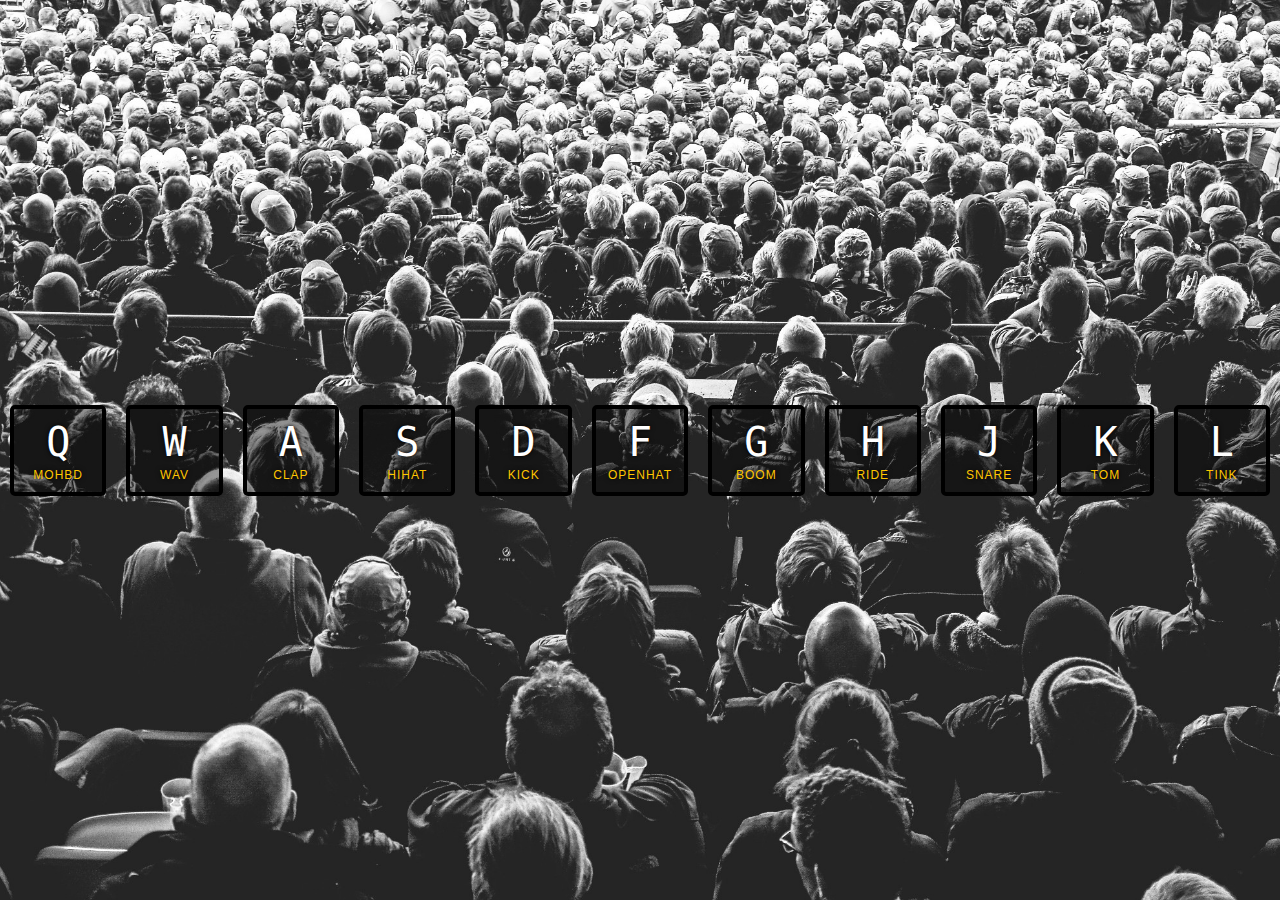
<file: JavaScript30-master/01 - JavaScript Drum Kit/index.html>
<!DOCTYPE html>
<html lang="en">
  <head>
    <meta charset="UTF-8" />
    <title>JS Drum Kit</title>
    <link rel="stylesheet" href="style.css" />
    <link rel="icon" href="https://fav.farm/🔥" />
  </head>
  <body>
    <div class="keys">
      <div data-key="81" class="key">
        <kbd>Q</kbd>
        <span class="sound">mohbd</span>
      </div>
      <div data-key="87" class="key">
        <kbd>W</kbd>
        <span class="sound">Wav</span>
      </div>
      <div data-key="65" class="key">
        <kbd>A</kbd>
        <span class="sound">clap</span>
      </div>
      <div data-key="83" class="key">
        <kbd>S</kbd>
        <span class="sound">hihat</span>
      </div>
      <div data-key="68" class="key">
        <kbd>D</kbd>
        <span class="sound">kick</span>
      </div>
      <div data-key="70" class="key">
        <kbd>F</kbd>
        <span class="sound">openhat</span>
      </div>
      <div data-key="71" class="key">
        <kbd>G</kbd>
        <span class="sound">boom</span>
      </div>
      <div data-key="72" class="key">
        <kbd>H</kbd>
        <span class="sound">ride</span>
      </div>
      <div data-key="74" class="key">
        <kbd>J</kbd>
        <span class="sound">snare</span>
      </div>
      <div data-key="75" class="key">
        <kbd>K</kbd>
        <span class="sound">tom</span>
      </div>
      <div data-key="76" class="key">
        <kbd>L</kbd>
        <span class="sound">tink</span>
      </div>
    </div>

    <audio
      data-key="81"
      src="https://www.mediacollege.com/audio/tone/files/100Hz_44100Hz_16bit_05sec.wav"
    ></audio>
    <audio
      data-key="87"
      src="https://www.mediacollege.com/audio/tone/files/250Hz_44100Hz_16bit_05sec.wav"
    ></audio>

    <audio data-key="65" src="sounds/clap.wav"></audio>
    <audio data-key="83" src="sounds/hihat.wav"></audio>
    <audio data-key="68" src="sounds/kick.wav"></audio>
    <audio data-key="70" src="sounds/openhat.wav"></audio>
    <audio data-key="71" src="sounds/boom.wav"></audio>
    <audio data-key="72" src="sounds/ride.wav"></audio>
    <audio data-key="74" src="sounds/snare.wav"></audio>
    <audio data-key="75" src="sounds/tom.wav"></audio>
    <audio data-key="76" src="sounds/tink.wav"></audio>

    <script>
      window.addEventListener("keydown", function (event) {
        let audio = document.querySelector(
          `audio[data-key="${event.keyCode}"]`
        );
        let key = document.querySelector(`.key[data-key="${event.keyCode}"]`);
        if (!audio) return;
        audio.currentTime = 0;
        audio.play();
        key.classList.add("playing");
      });
      function removeTransition(e) {
        if (e.propertyName != "transform") return;
        console.log(e);
        this.classList.remove("playing");
      }

      let keys = document.querySelectorAll(".key");
      keys.forEach((key) =>
        key.addEventListener("transitionend", removeTransition)
      );
    </script>
  </body>
</html>
</file>
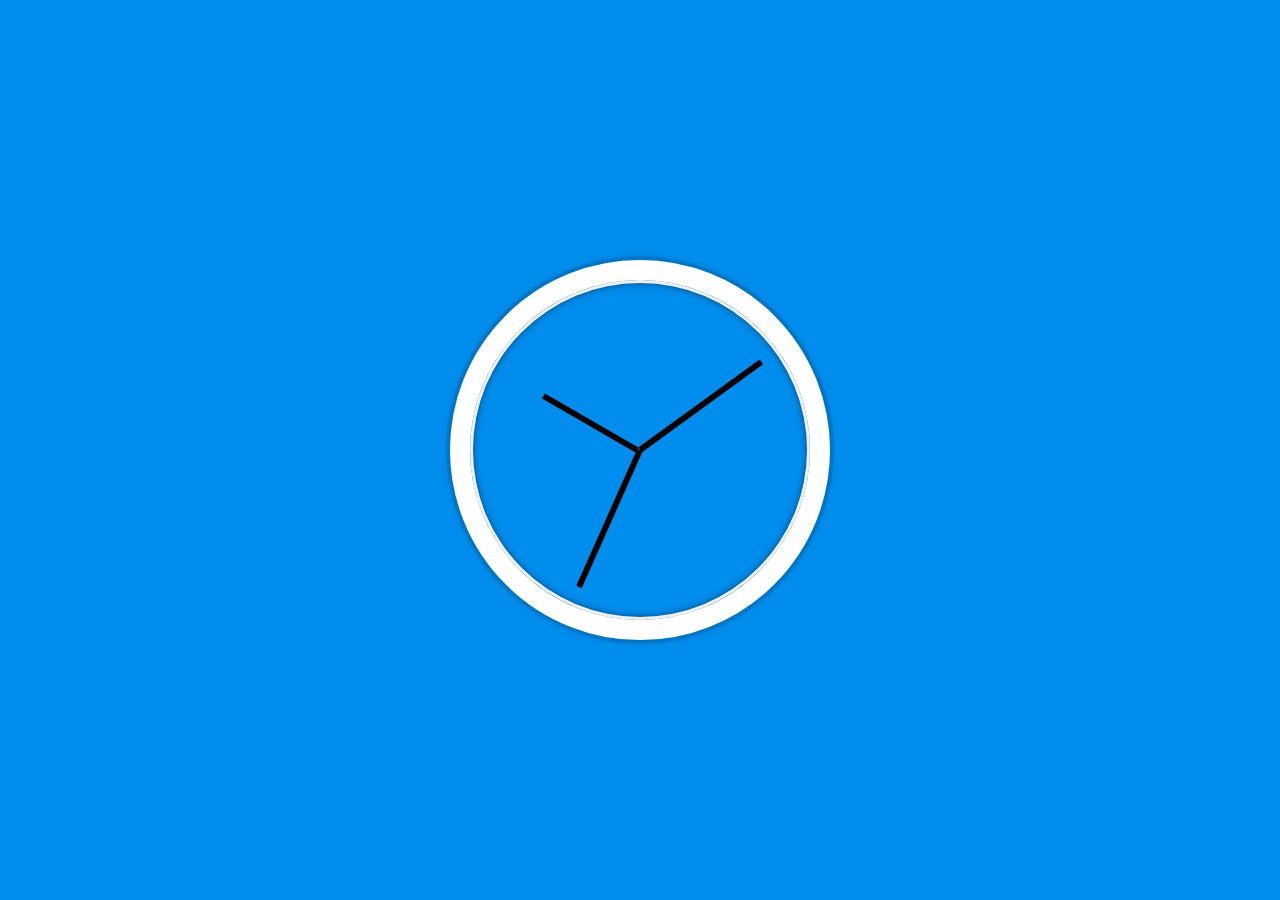
<file: JavaScript30-master/02 - JS and CSS Clock/index.html>
<!DOCTYPE html>
<html lang="en">
  <head>
    <meta charset="UTF-8" />
    <title>JS + CSS Clock</title>
    <link rel="icon" href="https://fav.farm/🔥" />
  </head>
  <body>
    <div class="clock">
      <div class="clock-face">
        <div class="hand hour-hand"></div>
        <div class="hand min-hand"></div>
        <div class="hand second-hand"></div>
      </div>
    </div>
    <style>
      html {
        background: #018ded url(https://unsplash.it/1500/1000?image=881&blur=5);
        background-size: cover;
        font-family: "helvetica neue";
        text-align: center;
        font-size: 10px;
      }
      body {
        margin: 0;
        font-size: 2rem;
        display: flex;
        flex: 1;
        min-height: 100vh;
        align-items: center;
      }
      .clock {
        width: 30rem;
        height: 30rem;
        border: 20px solid white;
        border-radius: 50%;
        margin: 50px auto;
        position: relative;
        padding: 2rem;
        box-shadow: 0 0 0 4px rgba(0, 0, 0, 0.1), inset 0 0 0 3px #efefef,
          inset 0 0 10px black, 0 0 10px rgba(0, 0, 0, 0.2);
      }
      .clock-face {
        position: relative;
        width: 100%;
        height: 100%;
        transform: translateY(
          -3px
        ); /* account for the height of the clock hands */
      }
      .hand {
        width: 50%;
        height: 6px;
        background: black;
        position: absolute;
        top: 50%;
        transform-origin: 100%;
        transform: rotate(90deg);
        transition: all 0.05s;
        transition-timing-function: cubic-bezier(0.1, 2.7, 0.58, 1);
      }
      .hour-hand {
        width: 36%;
        left: 13%;
      }
    </style>
    <script>
      const secondHand = document.querySelector(".second-hand");
      const minsHand = document.querySelector(".min-hand");
      const hourHand = document.querySelector(".hour-hand");

      function setDate() {
        const now = new Date();
        const seconds = now.getSeconds();
        const secondsDegrees = (seconds / 60) * 360 + 90;
        secondHand.style.transform = `rotate(${secondsDegrees}deg)`;

        const mins = now.getMinutes();
        const minsDegrees = (mins / 60) * 360 + 90;
        minsHand.style.transform = `rotate(${minsDegrees}deg)`;

        const hour = now.getHours();
        const hourDegrees = (hour / 12) * 360 + 90;
        hourHand.style.transform = `rotate(${hourDegrees}deg)`;
      }
      //  method
      setInterval(setDate, 1000);

      setDate();
    </script>
  </body>
</html>
</file>
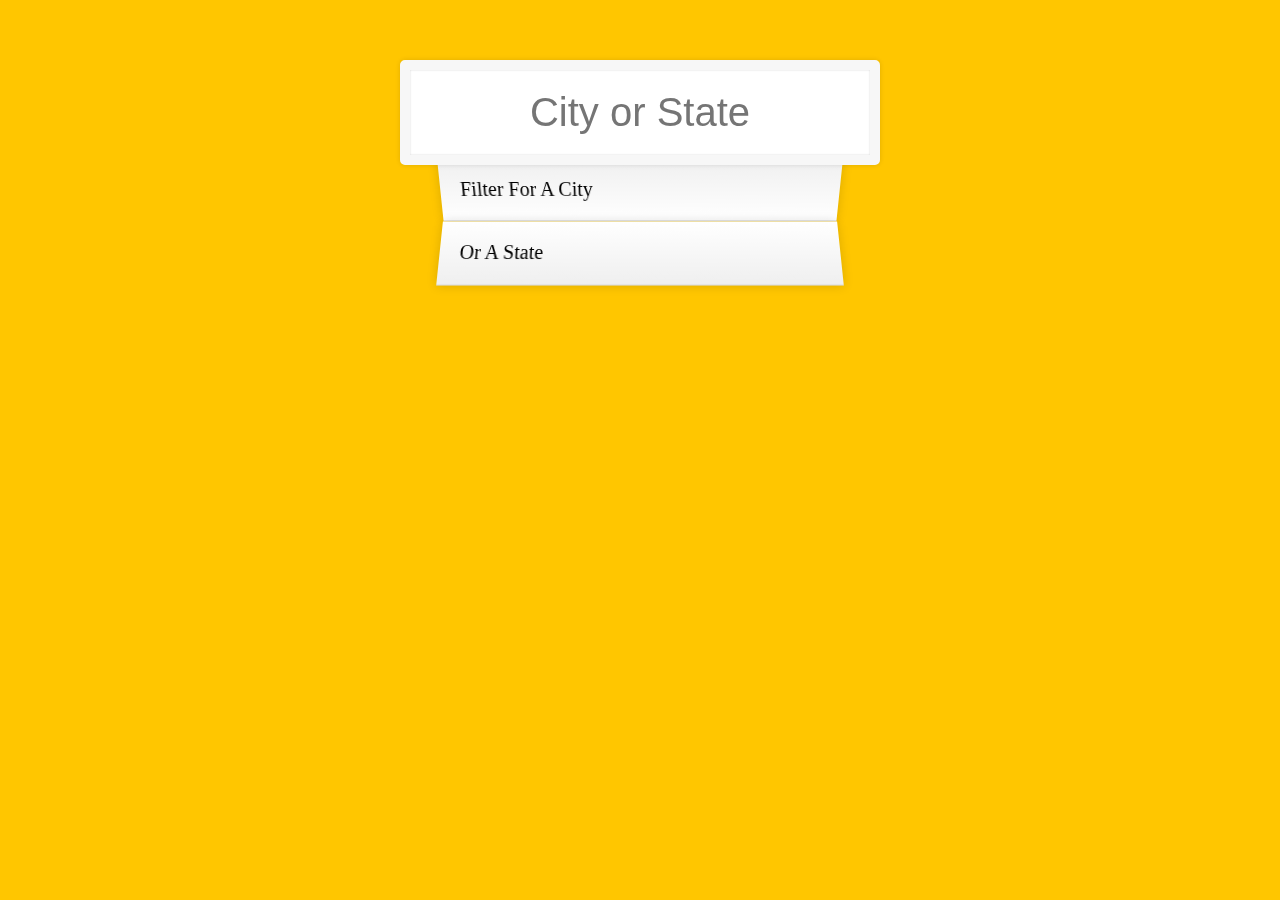
<file: JavaScript30-master/06 - Type Ahead/index.html>
<!DOCTYPE html>
<html lang="en">
  <head>
    <meta charset="UTF-8" />
    <title>Type Ahead 👀</title>
    <link rel="stylesheet" href="style.css" />
    <link rel="icon" href="https://fav.farm/🔥" />
  </head>
  <body>
    <form class="search-form">
      <input type="text" class="search" placeholder="City or State" />
      <ul class="suggestions">
        <li>Filter for a city</li>
        <li>or a state</li>
      </ul>
    </form>
    <script>
      // ... means spread operator ,gi means g-globaly scope valuable i-case sensitive
      const endpoint =
        "https://gist.githubusercontent.com/Miserlou/c5cd8364bf9b2420bb29/raw/2bf258763cdddd704f8ffd3ea9a3e81d25e2c6f6/cities.json";
      const cities = [];
      fetch(endpoint)
        .then((get) => get.json())
        .then((data) => cities.push(...data));

      function findMatches(wordToMatch, cities) {
        return cities.filter((place) => {
          const regex = new RegExp(wordToMatch, "gi");
          return place.city.match(regex) || place.state.match(regex);
        });
      }
      function displayMatches() {
        const matchArray = findMatches(this.value, cities);
        const html = matchArray
          .map((place) => {
            const regex = new RegExp(this.value, "gi");
            const cityName = place.city.replace(
              regex,
              `<span class="h1">${this.value}</span>`
            );

            const stateName = place.state.replace(
              regex,
              `<span class="h1">${this.value}</span>`
            );
            return `
          <li>
            <span class="name">${cityName},${stateName}</span>
            <span class="population">${place.population}</span>
          </li>
          `;
          })
          .join("");
        suggestions.innerHTML = html;
      }
      const searchInput = document.querySelector(".search");
      const suggestions = document.querySelector(".suggestions");

      searchInput.addEventListener("change", displayMatches);
      searchInput.addEventListener("keyup", displayMatches);
    </script>
  </body>
</html>
</file>
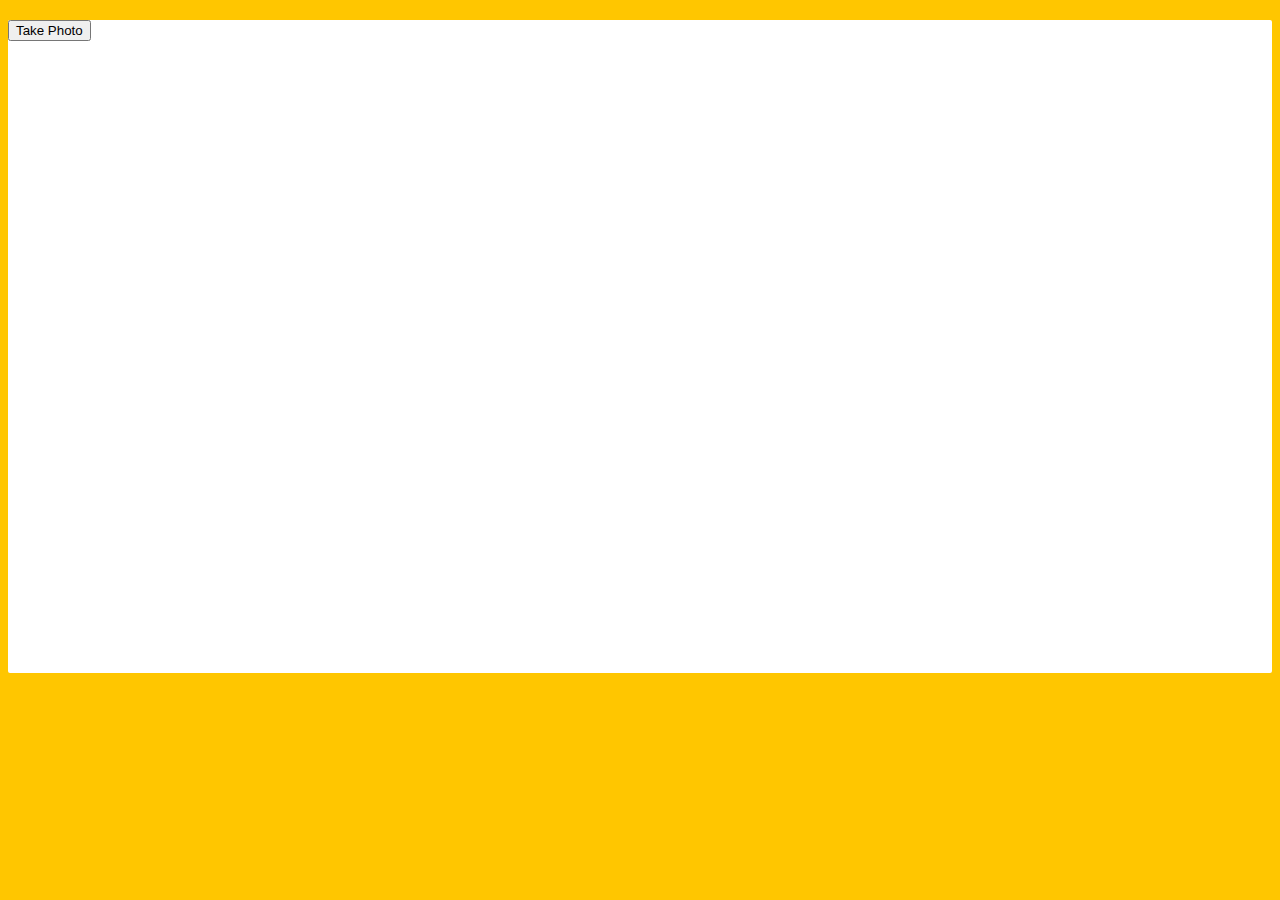
<file: JavaScript30-master/19 - Webcam Fun/index.html>
<!DOCTYPE html>
<html lang="en">
<head>
  <meta charset="UTF-8">
  <title>Get User Media Code Along!</title>
  <link rel="stylesheet" href="style.css">
  <link rel="icon" href="https://fav.farm/🔥" />
</head>
<body>

  <div class="photobooth">
    <div class="controls">
      <button onClick="takePhoto()">Take Photo</button>
<!--       <div class="rgb">
        <label for="rmin">Red Min:</label>
        <input type="range" min=0 max=255 name="rmin">
        <label for="rmax">Red Max:</label>
        <input type="range" min=0 max=255 name="rmax">

        <br>

        <label for="gmin">Green Min:</label>
        <input type="range" min=0 max=255 name="gmin">
        <label for="gmax">Green Max:</label>
        <input type="range" min=0 max=255 name="gmax">

        <br>

        <label for="bmin">Blue Min:</label>
        <input type="range" min=0 max=255 name="bmin">
        <label for="bmax">Blue Max:</label>
        <input type="range" min=0 max=255 name="bmax">
      </div> -->
    </div>

    <canvas class="photo"></canvas>
    <video class="player"></video>
    <div class="strip"></div>
  </div>

  <audio class="snap" src="./snap.mp3" hidden></audio>

  <script src="scripts.js"></script>

</body>
</html>
</file>
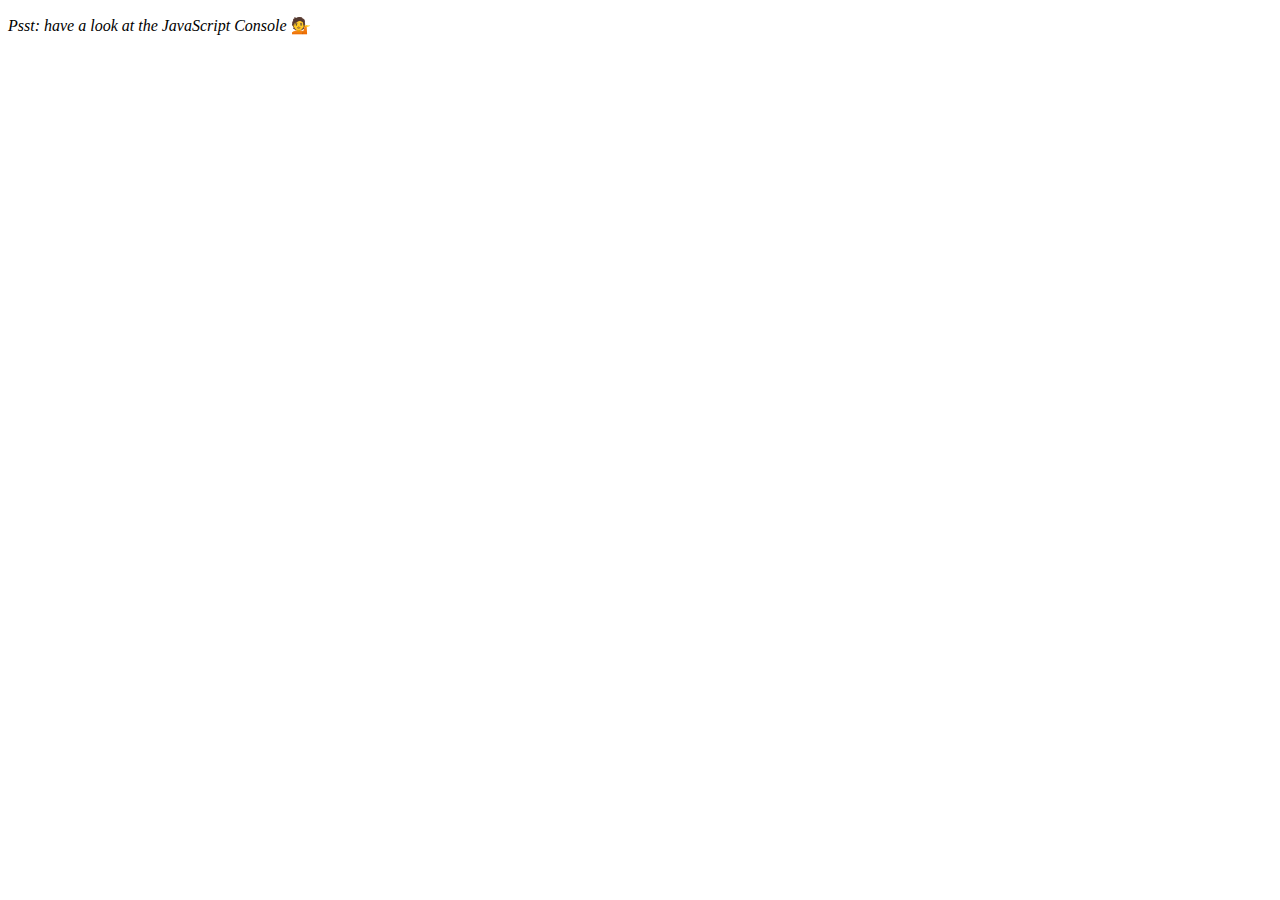
<file: JavaScript30-master/04 - Array Cardio Day 1/index-START.html>
<!DOCTYPE html>
<html lang="en">
  <head>
    <meta charset="UTF-8" />
    <title>Array Cardio 💪</title>
    <link rel="icon" href="https://fav.farm/🔥" />
  </head>
  <body>
    <p><em>Psst: have a look at the JavaScript Console</em> 💁</p>
    <script>
      // Get your shorts on - this is an array workout!
      // ## Array Cardio Day 1

      // Some data we can work with

      const inventors = [
        { first: "Albert", last: "Einstein", year: 1879, passed: 1955 },
        { first: "Isaac", last: "Newton", year: 1643, passed: 1727 },
        { first: "Galileo", last: "Galilei", year: 1564, passed: 1642 },
        { first: "Marie", last: "Curie", year: 1867, passed: 1934 },
        { first: "Johannes", last: "Kepler", year: 1571, passed: 1630 },
        { first: "Nicolaus", last: "Copernicus", year: 1473, passed: 1543 },
        { first: "Max", last: "Planck", year: 1858, passed: 1947 },
        { first: "Katherine", last: "Blodgett", year: 1898, passed: 1979 },
        { first: "Ada", last: "Lovelace", year: 1815, passed: 1852 },
        { first: "Sarah E.", last: "Goode", year: 1855, passed: 1905 },
        { first: "Lise", last: "Meitner", year: 1878, passed: 1968 },
        { first: "Hanna", last: "Hammarström", year: 1829, passed: 1909 },
      ];

      const people = [
        "Bernhard, Sandra",
        "Bethea, Erin",
        "Becker, Carl",
        "Bentsen, Lloyd",
        "Beckett, Samuel",
        "Blake, William",
        "Berger, Ric",
        "Beddoes, Mick",
        "Beethoven, Ludwig",
        "Belloc, Hilaire",
        "Begin, Menachem",
        "Bellow, Saul",
        "Benchley, Robert",
        "Blair, Robert",
        "Benenson, Peter",
        "Benjamin, Walter",
        "Berlin, Irving",
        "Benn, Tony",
        "Benson, Leana",
        "Bent, Silas",
        "Berle, Milton",
        "Berry, Halle",
        "Biko, Steve",
        "Beck, Glenn",
        "Bergman, Ingmar",
        "Black, Elk",
        "Berio, Luciano",
        "Berne, Eric",
        "Berra, Yogi",
        "Berry, Wendell",
        "Bevan, Aneurin",
        "Ben-Gurion, David",
        "Bevel, Ken",
        "Biden, Joseph",
        "Bennington, Chester",
        "Bierce, Ambrose",
        "Billings, Josh",
        "Birrell, Augustine",
        "Blair, Tony",
        "Beecher, Henry",
        "Biondo, Frank",
      ];

      // Array.prototype.filter()
      // 1. Filter the list of inventors for those who were born in the 1500's

      // Array.prototype.map()
      // 2. Give us an array of the inventors first and last names

      // Array.prototype.sort()
      // 3. Sort the inventors by birthdate, oldest to youngest

      // Array.prototype.reduce()
      // 4. How many years did all the inventors live all together?

      // 5. Sort the inventors by years lived

      // 6. create a list of Boulevards in Paris that contain 'de' anywhere in the name
      // https://en.wikipedia.org/wiki/Category:Boulevards_in_Paris

      // 7. sort Exercise
      // Sort the people alphabetically by last name

      // 8. Reduce Exercise
      // Sum up the instances of each of these
      const data = [
        "car",
        "car",
        "truck",
        "truck",
        "bike",
        "walk",
        "car",
        "van",
        "bike",
        "walk",
        "car",
        "van",
        "car",
        "truck",
      ];
    </script>
  </body>
</html>
</file>
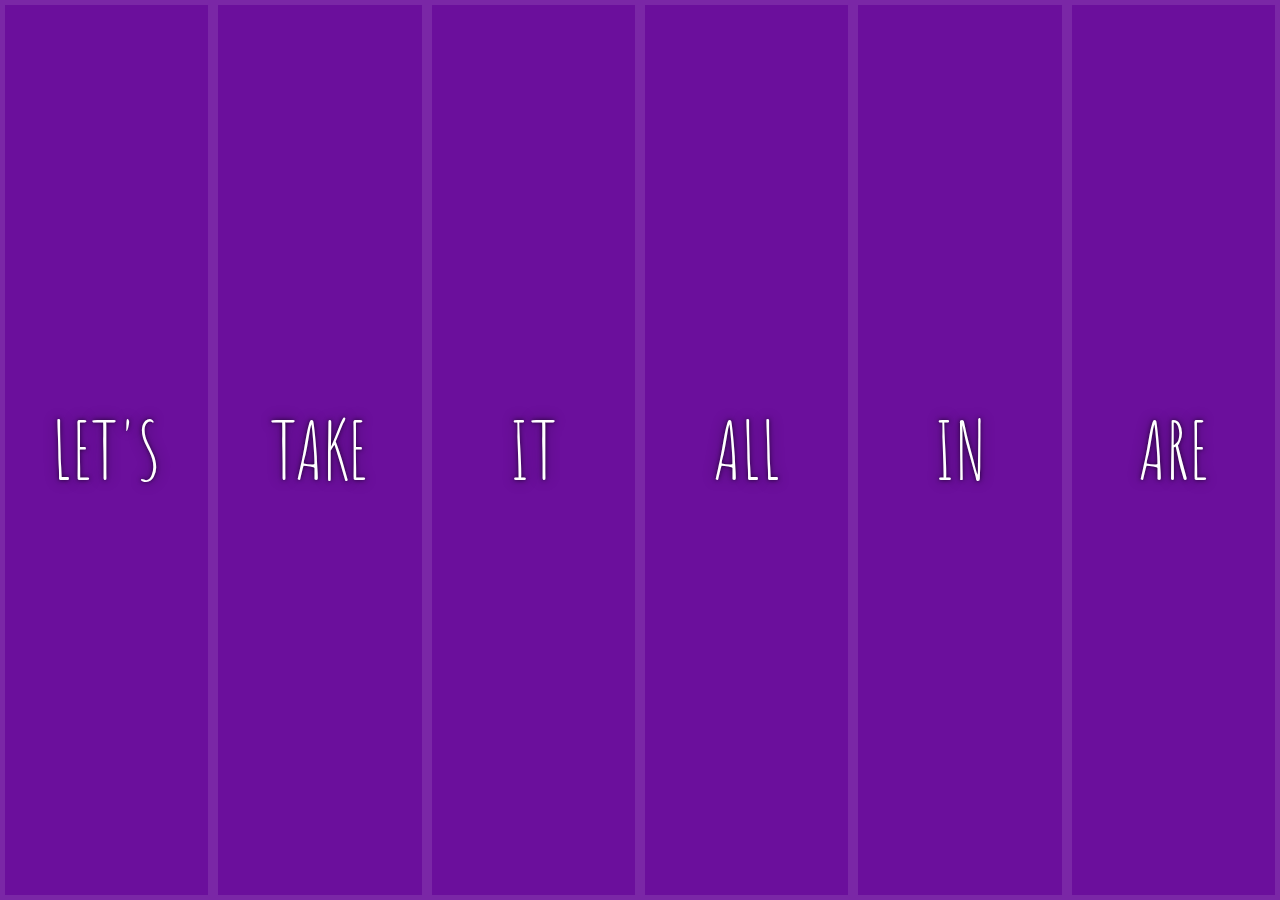
<file: JavaScript30-master/05 - Flex Panel Gallery/index-START.html>
<!DOCTYPE html>
<html lang="en">
  <head>
    <meta charset="UTF-8" />
    <title>Flex Panels 💪</title>
    <link
      href="https://fonts.googleapis.com/css?family=Amatic+SC"
      rel="stylesheet"
      type="text/css"
    />
    <link rel="icon" href="https://fav.farm/🔥" />
  </head>
  <body>
    <style>
      html {
        box-sizing: border-box;
        background: #ffc600;
        font-family: "helvetica neue";
        font-size: 20px;
        font-weight: 200;
      }

      body {
        margin: 0;
      }

      *,
      *:before,
      *:after {
        box-sizing: inherit;
      }

      .panels {
        min-height: 100vh;
        overflow: hidden;
      }

      .panel {
        background: #6b0f9c;
        box-shadow: inset 0 0 0 5px rgba(255, 255, 255, 0.1);
        color: white;
        text-align: center;
        align-items: center;
        /* Safari transitionend event.propertyName === flex */
        /* Chrome + FF transitionend event.propertyName === flex-grow */
        transition: font-size 0.7s cubic-bezier(0.61, -0.19, 0.7, -0.11),
          flex 0.7s cubic-bezier(0.61, -0.19, 0.7, -0.11), background 0.2s;
        font-size: 20px;
        background-size: cover;
        background-position: center;
      }

      .panel1 {
        background-image: url(https://source.unsplash.com/gYl-UtwNg_I/1500x1500);
      }
      .panel2 {
        background-image: url(https://source.unsplash.com/rFKUFzjPYiQ/1500x1500);
      }
      .panel3 {
        background-image: url(https://images.unsplash.com/photo-1465188162913-8fb5709d6d57?ixlib=rb-0.3.5&q=80&fm=jpg&crop=faces&cs=tinysrgb&w=1500&h=1500&fit=crop&s=967e8a713a4e395260793fc8c802901d);
      }
      .panel4 {
        background-image: url(https://source.unsplash.com/ITjiVXcwVng/1500x1500);
      }
      .panel5 {
        background-image: url(https://source.unsplash.com/3MNzGlQM7qs/1500x1500);
      }
      .panel6 {
        background-image: url(https://images.unsplash.com/photo-1516321318423-f06f85e504b3?ixlib=rb-4.0.3&ixid=M3wxMjA3fDB8MHxwaG90by1wYWdlfHx8fGVufDB8fHx8fA%3D%3D&auto=format&fit=crop&w=1740&q=80);
      }
      /* Flex Children */
      .panel > * {
        margin: 0;
        width: 100%;
        transition: transform 0.5s;
        flex: 1 0 auto;
        display: flex;
        justify-content: center;
        align-items: center;
      }
      .panel > *:first-child {
        transform: translateY(-100%);
      }
      .panel.open-active > *:first-child {
        transform: translateY(0);
      }
      .panel > *:last-child {
        transform: translateY(100%);
      }
      .panel.open-active > *:last-child {
        transform: translateY(0);
      }
      .panels {
        min-height: 100vh;
        overflow: hidden;
        display: flex;
      }
      .panel {
        box-shadow: inset 0 0 0 5px rgba(255, 255, 255, 0.1);
        color: white;
        text-align: center;
        align-items: center;
        transition: font-size 0.7s cubic-bezier(0.61, -0.19, 0.7, -0.11),
          flex 0.7s cubic-bezier(0.61, -0.19, 0.7, -0.11), background 0.2s;
        font-size: 20px;
        background-size: cover;
        background-position: center;
        flex: 1;
        justify-content: center;
        display: flex;
        flex-direction: column;
      }
      .panel p {
        text-transform: uppercase;
        font-family: "Amatic SC", cursive;
        text-shadow: 0 0 4px rgba(0, 0, 0, 0.72), 0 0 14px rgba(0, 0, 0, 0.45);
        font-size: 2em;
      }

      .panel p:nth-child(2) {
        font-size: 4em;
      }

      .panel.open {
        font-size: 40px;
        flex: 5;
      }
    </style>

    <div class="panels">
      <div class="panel panel1">
        <p>Hey</p>
        <p>Let's</p>
        <p>Dance</p>
      </div>
      <div class="panel panel2">
        <p>Give</p>
        <p>Take</p>
        <p>Receive</p>
      </div>
      <div class="panel panel3">
        <p>Experience</p>
        <p>It</p>
        <p>Today</p>
      </div>
      <div class="panel panel4">
        <p>Give</p>
        <p>All</p>
        <p>You can</p>
      </div>
      <div class="panel panel5">
        <p>Life</p>
        <p>In</p>
        <p>Motion</p>
      </div>
      <div class="panel panel6">
        <p>WE</p>
        <p>ARE</p>
        <p>FSSA STUDENT</p>
      </div>
    </div>

    <script>
      const panels = document.querySelectorAll(".panel");

      function toggleOpen() {
        this.classList.toggle("open");
      }
      function toggleActive(e) {
        if (e.propertyName.includes("flex")) {
          this.classList.toggle("open-active");
        }
      }
      panels.forEach((panel) => panel.addEventListener("click", toggleOpen));
      panels.forEach((panel) =>
        panel.addEventListener("transitionend", toggleActive)
      );
    </script>
  </body>
</html>
</file>
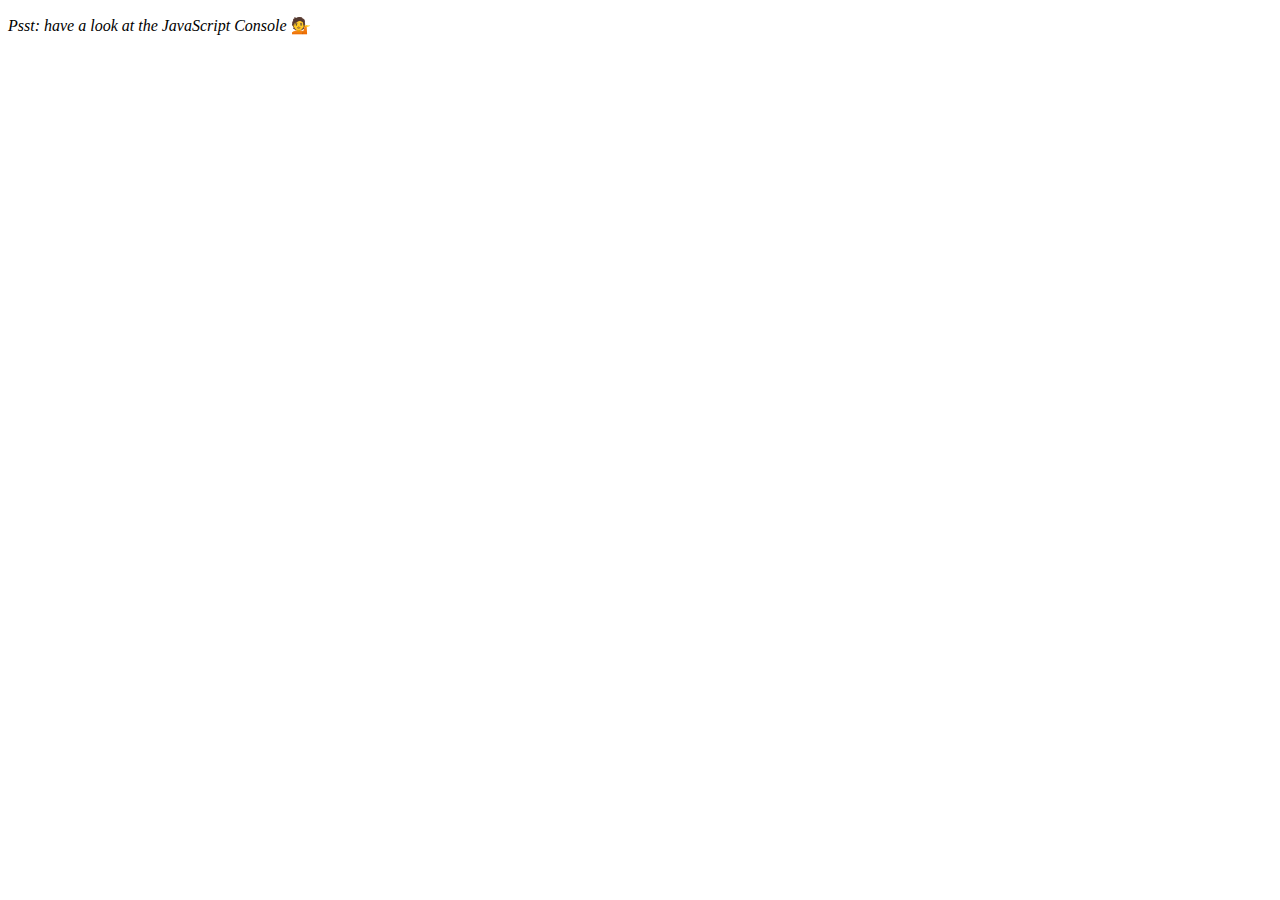
<file: JavaScript30-master/07 - Array Cardio Day 2/index-FINISHED.html>
<!DOCTYPE html>
<html lang="en">
<head>
  <meta charset="UTF-8">
  <title>Array Cardio 💪💪</title>
  <link rel="icon" href="https://fav.farm/✅" />
</head>
<body>
  <p><em>Psst: have a look at the JavaScript Console</em> 💁</p>
  <script>
    // ## Array Cardio Day 2

    const people = [
      { name: 'Wes', year: 1988 },
      { name: 'Kait', year: 1986 },
      { name: 'Irv', year: 1970 },
      { name: 'Lux', year: 2015 }
    ];

    const comments = [
      { text: 'Love this!', id: 523423 },
      { text: 'Super good', id: 823423 },
      { text: 'You are the best', id: 2039842 },
      { text: 'Ramen is my fav food ever', id: 123523 },
      { text: 'Nice Nice Nice!', id: 542328 }
    ];

    // Some and Every Checks
    // Array.prototype.some() // is at least one person 19?
    // const isAdult = people.some(function(person) {
    //   const currentYear = (new Date()).getFullYear();
    //   if(currentYear - person.year >= 19) {
    //     return true;
    //   }
    // });

    const isAdult = people.some(person => ((new Date()).getFullYear()) - person.year >= 19);

    console.log({isAdult});
    // Array.prototype.every() // is everyone 19?

    const allAdults = people.every(person => ((new Date()).getFullYear()) - person.year >= 19);
    console.log({allAdults});

    // Array.prototype.find()
    // Find is like filter, but instead returns just the one you are looking for
    // find the comment with the ID of 823423


    const comment = comments.find(comment => comment.id === 823423);

    console.log(comment);

    // Array.prototype.findIndex()
    // Find the comment with this ID
    // delete the comment with the ID of 823423
    const index = comments.findIndex(comment => comment.id === 823423);
    console.log(index);

    // comments.splice(index, 1);

    const newComments = [
      ...comments.slice(0, index),
      ...comments.slice(index + 1)
    ];

  </script>
</body>
</html>
</file>
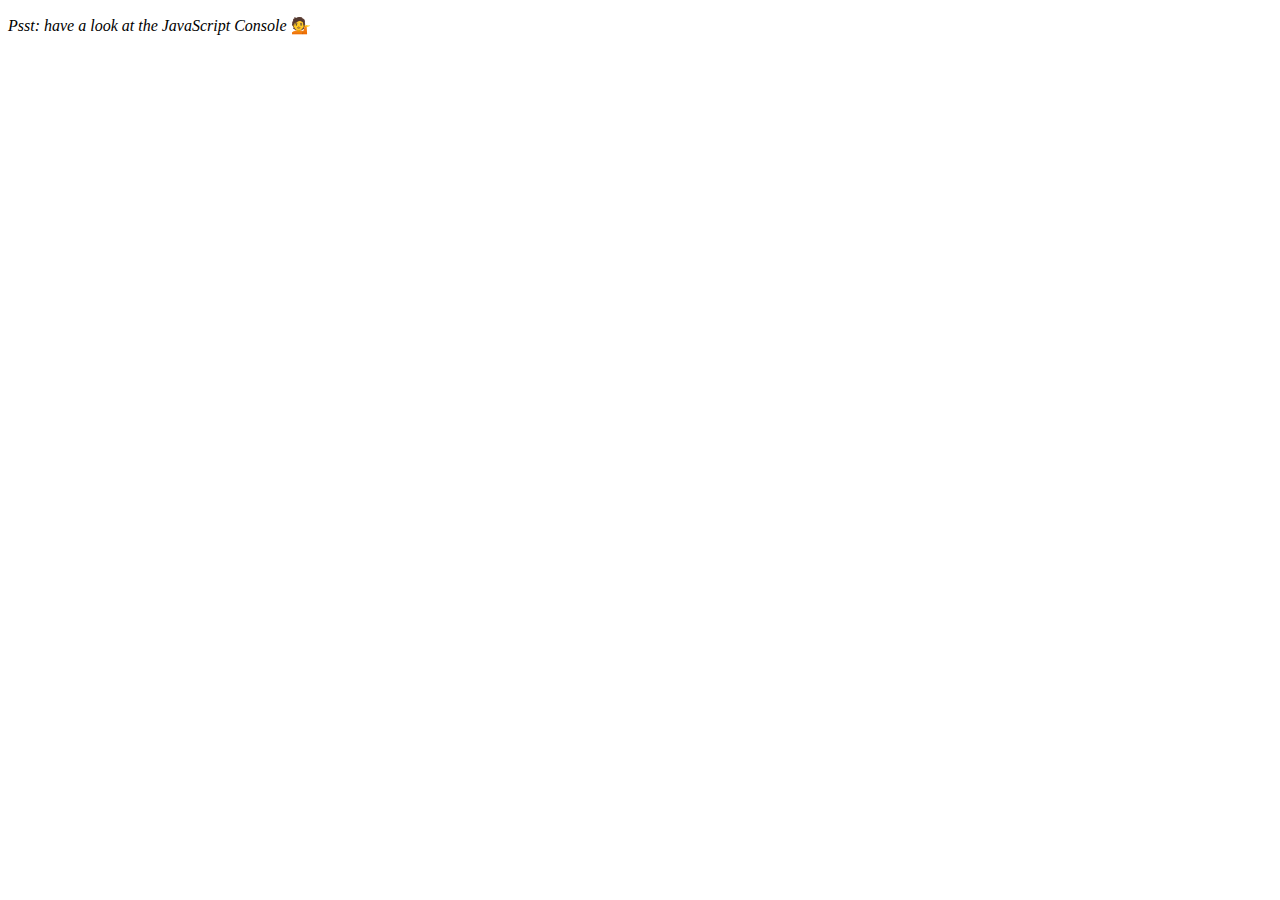
<file: JavaScript30-master/07 - Array Cardio Day 2/index-START.html>
<!DOCTYPE html>
<html lang="en">
<head>
  <meta charset="UTF-8">
  <title>Array Cardio 💪💪</title>
  <link rel="icon" href="https://fav.farm/🔥" />
</head>
<body>
  <p><em>Psst: have a look at the JavaScript Console</em> 💁</p>
  <script>
    // ## Array Cardio Day 2

    const people = [
      { name: 'Wes', year: 1988 },
      { name: 'Kait', year: 1986 },
      { name: 'Irv', year: 1970 },
      { name: 'Lux', year: 2015 }
    ];

    const comments = [
      { text: 'Love this!', id: 523423 },
      { text: 'Super good', id: 823423 },
      { text: 'You are the best', id: 2039842 },
      { text: 'Ramen is my fav food ever', id: 123523 },
      { text: 'Nice Nice Nice!', id: 542328 }
    ];

    // Some and Every Checks
    // Array.prototype.some() // is at least one person 19 or older?
    // Array.prototype.every() // is everyone 19 or older?

    // Array.prototype.find()
    // Find is like filter, but instead returns just the one you are looking for
    // find the comment with the ID of 823423

    // Array.prototype.findIndex()
    // Find the comment with this ID
    // delete the comment with the ID of 823423

  </script>
</body>
</html>
</file>
<file: JavaScript30-master/01 - JavaScript Drum Kit/style.css>
html {
  font-size: 10px;
  background: url("./background.jpg") bottom center;
  background-size: cover;
}

body,
html {
  margin: 0;
  padding: 0;
  font-family: sans-serif;
}

.keys {
  display: flex;
  flex: 1;
  min-height: 100vh;
  align-items: center;
  justify-content: center;
}

.key {
  border: 0.4rem solid black;
  border-radius: 0.5rem;
  margin: 1rem;
  font-size: 1.5rem;
  padding: 1rem 0.5rem;
  transition: all 0.7s ease;
  width: 10rem;
  text-align: center;
  color: white;
  background: rgba(0, 0, 0, 0.4);
  text-shadow: 0 0 0.5rem black;
}

.playing {
  transform: scale(1.1);
  border-color: #ffc600;
  box-shadow: 0 0 1rem #ffc600;
}

kbd {
  display: block;
  font-size: 4rem;
}

.sound {
  font-size: 1.2rem;
  text-transform: uppercase;
  letter-spacing: 0.1rem;
  color: #ffc600;
}
</file>
<file: JavaScript30-master/06 - Type Ahead/style.css>
html {
  box-sizing: border-box;
  background: #ffc600;
  font-family: 'helvetica neue';
  font-size: 20px;
  font-weight: 200;
}

*, *:before, *:after {
  box-sizing: inherit;
}

input {
  width: 100%;
  padding: 20px;
}

.search-form {
  max-width: 400px;
  margin: 50px auto;
}

input.search {
  margin: 0;
  text-align: center;
  outline: 0;
  border: 10px solid #F7F7F7;
  width: 120%;
  left: -10%;
  position: relative;
  top: 10px;
  z-index: 2;
  border-radius: 5px;
  font-size: 40px;
  box-shadow: 0 0 5px rgba(0, 0, 0, 0.12), inset 0 0 2px rgba(0, 0, 0, 0.19);
}

.suggestions {
  margin: 0;
  padding: 0;
  position: relative;
  /*perspective: 20px;*/
}

.suggestions li {
  background: white;
  list-style: none;
  border-bottom: 1px solid #D8D8D8;
  box-shadow: 0 0 10px rgba(0, 0, 0, 0.14);
  margin: 0;
  padding: 20px;
  transition: background 0.2s;
  display: flex;
  justify-content: space-between;
  text-transform: capitalize;
}

.suggestions li:nth-child(even) {
  transform: perspective(100px) rotateX(3deg) translateY(2px) scale(1.001);
  background: linear-gradient(to bottom,  #ffffff 0%,#EFEFEF 100%);
}

.suggestions li:nth-child(odd) {
  transform: perspective(100px) rotateX(-3deg) translateY(3px);
  background: linear-gradient(to top,  #ffffff 0%,#EFEFEF 100%);
}

span.population {
  font-size: 15px;
}

.hl {
  background: #ffc600;
}
</file>
<file: JavaScript30-master/19 - Webcam Fun/style.css>
html {
  box-sizing: border-box;
}

*, *:before, *:after {
  box-sizing: inherit;
}

html {
  font-size: 10px;
  background: #ffc600;
}

.photobooth {
  background: white;
  max-width: 150rem;
  margin: 2rem auto;
  border-radius: 2px;
}

/*clearfix*/
.photobooth:after {
  content: '';
  display: block;
  clear: both;
}

.photo {
  width: 100%;
  float: left;
}

.player {
  position: absolute;
  top: 20px;
  right: 20px;
  width:200px;
}

/*
  Strip!
*/

.strip {
  padding: 2rem;
}

.strip img {
  width: 100px;
  overflow-x: scroll;
  padding: 0.8rem 0.8rem 2.5rem 0.8rem;
  box-shadow: 0 0 3px rgba(0,0,0,0.2);
  background: white;
}

.strip a:nth-child(5n+1) img { transform: rotate(10deg); }
.strip a:nth-child(5n+2) img { transform: rotate(-2deg); }
.strip a:nth-child(5n+3) img { transform: rotate(8deg); }
.strip a:nth-child(5n+4) img { transform: rotate(-11deg); }
.strip a:nth-child(5n+5) img { transform: rotate(12deg); }
</file>
